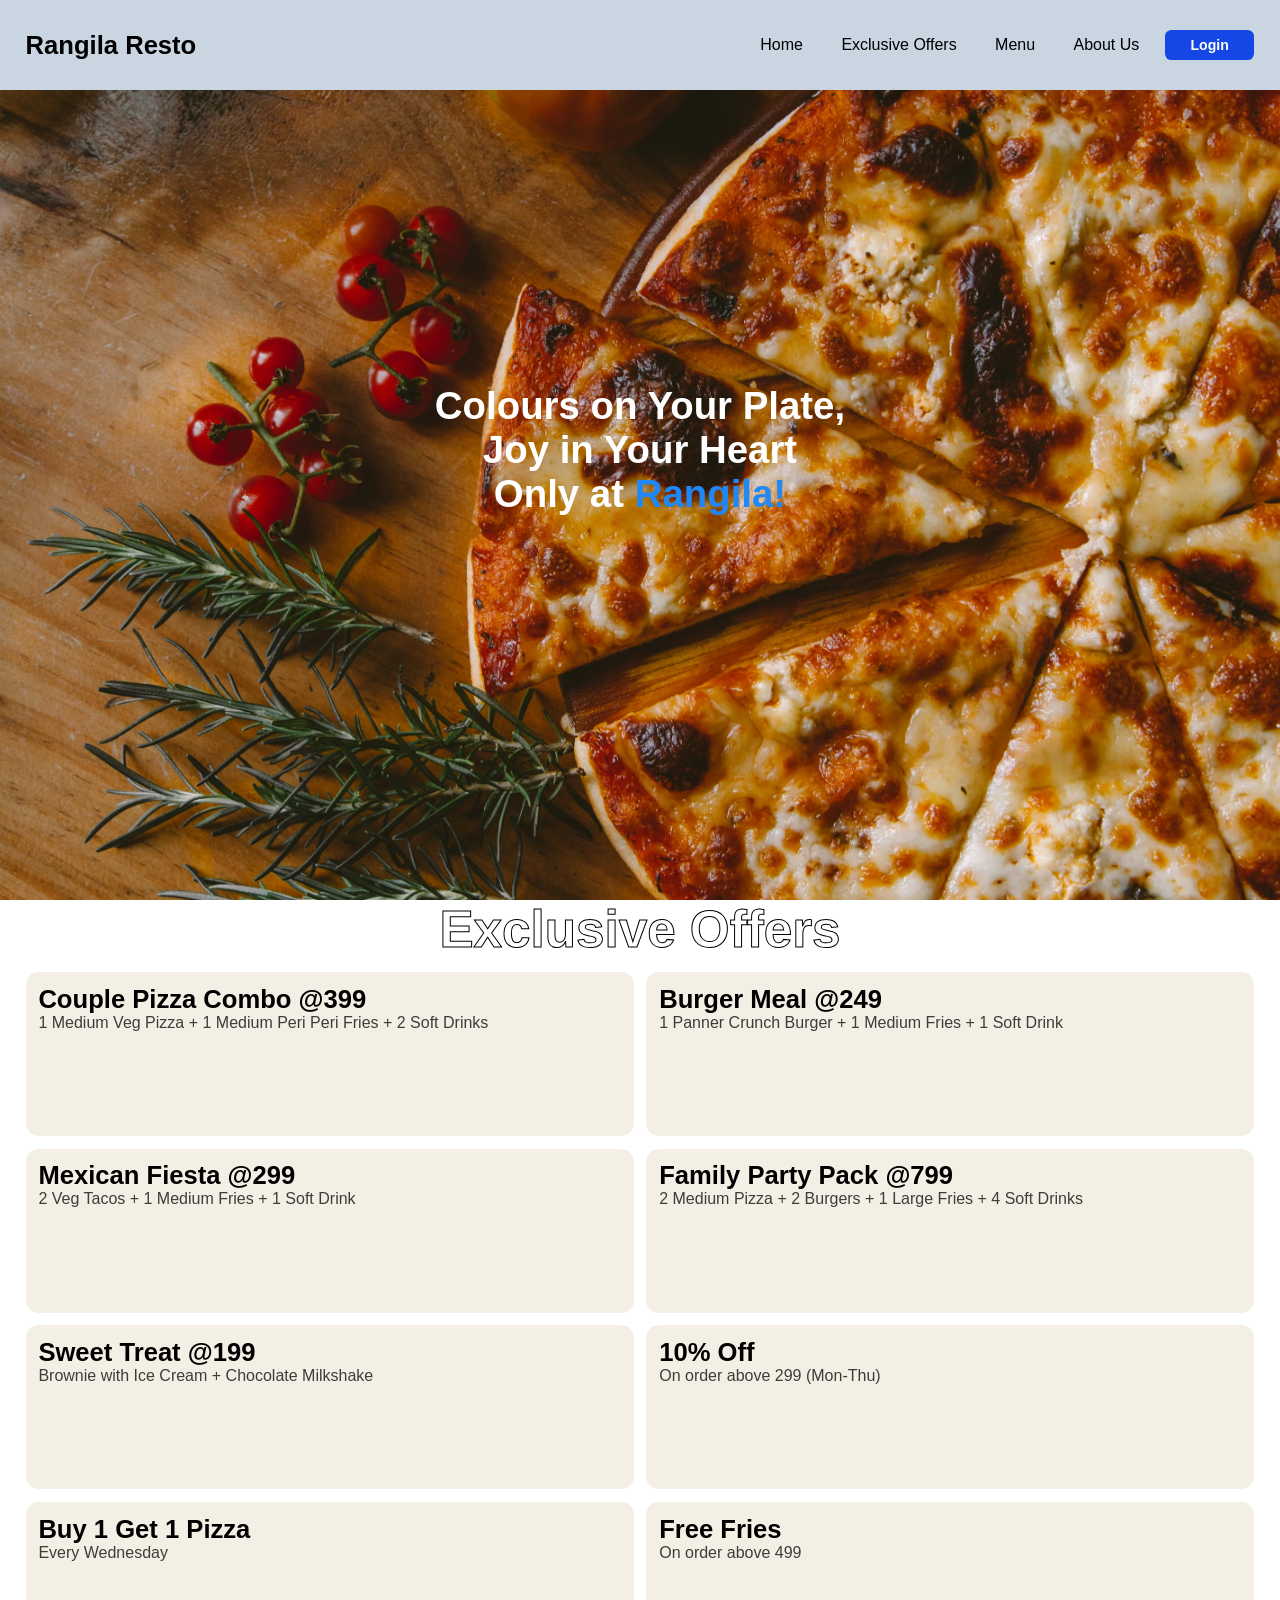
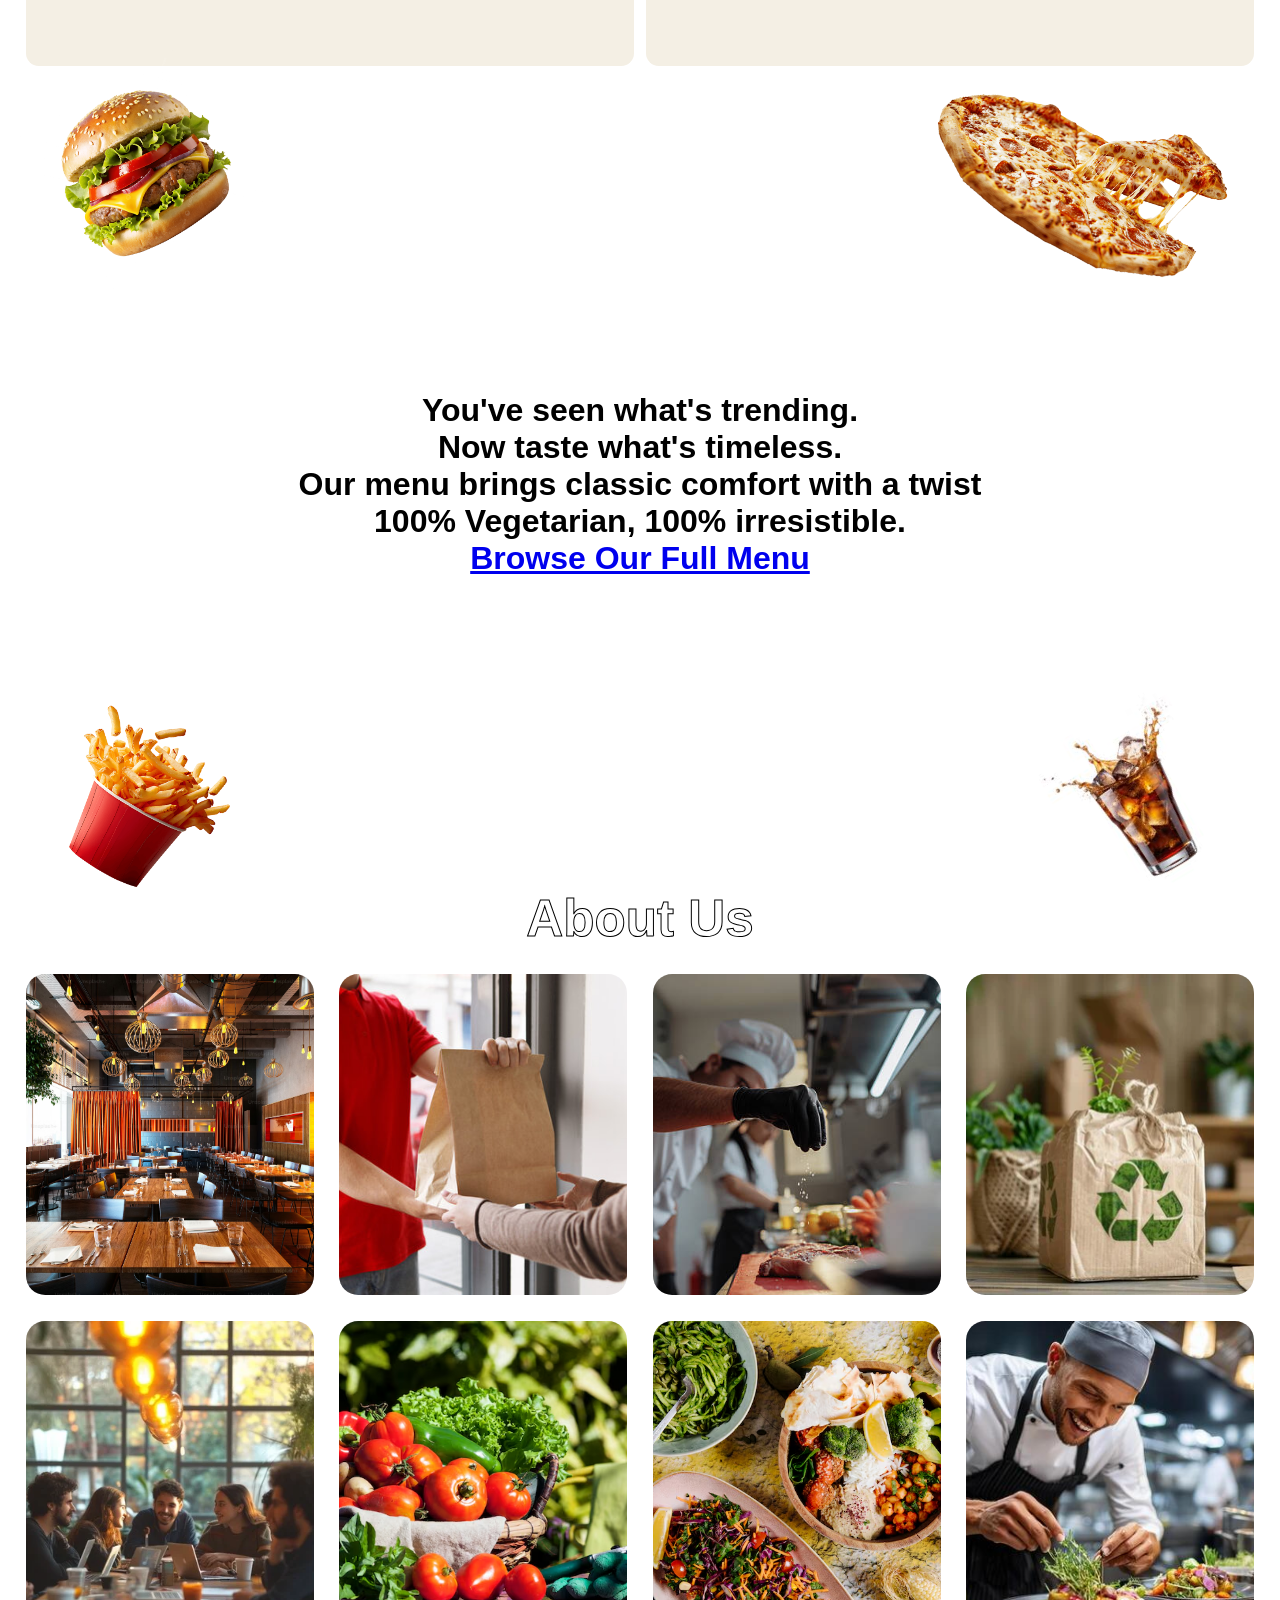
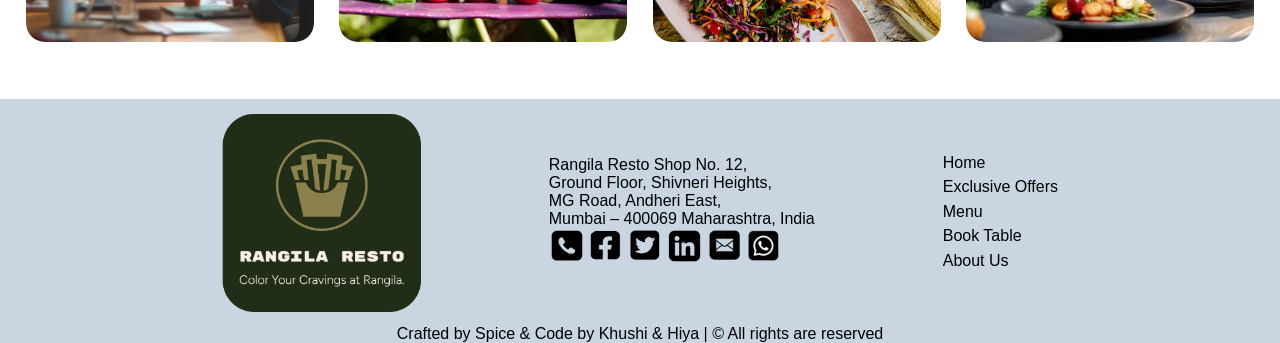
<file: index.html>
<!doctype html>
<html lang="en">
  <head>
    <meta charset="UTF-8" />
    <meta name="viewport" content="width=device-width, initial-scale=1.0" />
    <title>Rangila Restaurant</title>
    <link rel="stylesheet" href="style.css" />
  </head>
  <body>
    <div class="container">
      <nav>
        <div class="nav-tabs-phone">
          <img src="hamburger.png" alt="hamburger" />
          <div class="phone-tabs">
            <a href="#home">Home</a>
            <a href="#offers">Exclusive Offers</a>
            <a href="#menu">Menu</a>
            <a href="form.html">Book Table</a>
            <a href="#aboutus">About Us</a>
          </div>
        </div>
        <div class="nav-name">
          <p>Rangila Resto</p>
        </div>
        <div class="nav-tabs">
          <a href="#home">Home</a>
          <a href="#offers">Exclusive Offers</a>
          <a href="#menu">Menu</a>
          <a href="#aboutus">About Us</a>
          <button><a href="login.html">Login</a></button>
        </div>
      </nav>
      <main>
        <div id="home">
          <p>
            Colours on Your Plate, <br />Joy in Your Heart <br />
            Only at <span id="banner-name">Rangila!</span>
          </p>
        </div>
        <div id="offers">
          <p>Exclusive Offers</p>
          <div class="offer-cards">
            <div class="offer-card">
              <p class="combo-price">Couple Pizza Combo @399</p>
              <p class="description">
                1 Medium Veg Pizza + 1 Medium Peri Peri Fries + 2 Soft Drinks
              </p>
            </div>
            <div class="offer-card">
              <p class="combo-price">Burger Meal @249</p>
              <p class="description">
                1 Panner Crunch Burger + 1 Medium Fries + 1 Soft Drink
              </p>
            </div>
            <div class="offer-card">
              <p class="combo-price">Mexican Fiesta @299</p>
              <p class="description">
                2 Veg Tacos + 1 Medium Fries + 1 Soft Drink
              </p>
            </div>
            <div class="offer-card">
              <p class="combo-price">Family Party Pack @799</p>
              <p class="description">
                2 Medium Pizza + 2 Burgers + 1 Large Fries + 4 Soft Drinks
              </p>
            </div>
            <div class="offer-card">
              <p class="combo-price">Sweet Treat @199</p>
              <p class="description">
                Brownie with Ice Cream + Chocolate Milkshake
              </p>
            </div>
            <div class="offer-card">
              <p class="combo-price">10% Off</p>
              <p class="description">On order above 299 (Mon-Thu)</p>
            </div>
            <div class="offer-card">
              <p class="combo-price">Buy 1 Get 1 Pizza</p>
              <p class="description">Every Wednesday</p>
            </div>
            <div class="offer-card">
              <p class="combo-price">Free Fries</p>
              <p class="description">On order above 499</p>
            </div>
          </div>
        </div>
        <div id="menu">
          <div class="menu-img-sec">
            <img
              src="burger.png"
              alt="Burger"
              style="transform: rotate(330deg)"
            />
            <img
              src="pizza.webp"
              alt="Pizza"
              style="transform: rotate(30deg)"
            />
          </div>
          <div class="menu-link-sec">
            <p>You've seen what's trending.</p>
            <p>Now taste what's timeless.</p>
            <p>Our menu brings classic comfort with a twist</p>
            <p>100% Vegetarian, 100% irresistible.</p>
            <a href="menu.html">Browse Our Full Menu</a>
          </div>
          <div class="menu-img-sec">
            <img
              src="fries.webp"
              alt="Fries"
              style="transform: rotate(30deg)"
            />
            <img
              src="drink.jpg"
              alt="Cold Drink"
              style="transform: rotate(330deg)"
            />
          </div>
        </div>
        <div id="aboutus">
          <p>About Us</p>
          <div class="our-cards">
            <div class="our-card">
              <img src="vibe.avif" alt="" height="200px" />
              <div>
                <p class="head">The Rangila Vibe</p>
                <p class="text">
                  it's not about - it's about "How" you feel when you're here.
                  Rastaurant's-name's colourful ambiance, music, and chill vibe
                  make every visit memorable.
                </p>
              </div>
            </div>
            <div class="our-card">
              <img src="delivery.jpg" alt="" height="200px" />
              <div>
                <p class="head">Easy, Fast and Online</p>
                <p class="text">
                  Craving hits at midnight? Rangila's got you. Browse the menu,
                  customize your order, and we will handle the rest - just few
                  steps away.
                </p>
              </div>
            </div>
            <div class="our-card">
              <img src="hygiene.jpg" alt="" height="200px" />
              <div>
                <p class="head">Hygiene First</p>
                <p class="text">
                  Clean kitchen, clean food, clean conscience. Every dish at
                  Rangila is prepared in sanitized, safety-first environment.
                  Your health is our top priority.
                </p>
              </div>
            </div>
            <div class="our-card">
              <img src="green.webp" alt="" height="200px" />
              <div>
                <p class="head">Our Green Promise</p>
                <p class="text">
                  We believe in sustainability - from io-degradable packing to
                  zero-waste practices, we are doing a bit for the planet while
                  serving up flavour bombs.
                </p>
              </div>
            </div>
            <div class="our-card">
              <img src="community.webp" alt="" height="200px" />
              <div>
                <p class="head">Community & Culture</p>
                <p class="text">
                  Rangila - is more than a restaurant - is a gathering space. We
                  celebrate festivals, support causes, and spread smiles with
                  every meal.
                </p>
              </div>
            </div>
            <div class="our-card">
              <img src="farm.avif" alt="" height="200px" />
              <div>
                <p class="head">Farm to Fork</p>
                <p class="text">
                  We source our veggies fresh and local - supporting farmers and
                  ensuring quality. Straight from the farm to your fork. Our
                  food is clean, honest and packed with nutritions.
                </p>
              </div>
            </div>
            <div class="our-card">
              <img src="vegi.avif" alt="" height="200px" />
              <div>
                <p class="head">Veggies, but make it Wow</p>
                <p class="text">
                  Who says vegetarian is boring? At Rangila, we turn everyday
                  veggies into extraordinary plates with bold flavours and
                  global twists that even meat lovers will crave.
                </p>
              </div>
            </div>
            <div class="our-card">
              <img src="chef.jpeg" alt="" height="200px" />
              <div>
                <p class="head">Our Chef, Our Artist</p>
                <p class="text">
                  Behind every sizzling garlic bread or bubbling lasagna is a
                  chef with passion. Our kitchen is studio, and the chefs are
                  the artits of the flavours.
                </p>
              </div>
            </div>
          </div>
        </div>
      </main>
      <footer>
        <div class="footer-section">
          <img src="resto.png" alt="" height="200px" />
          <div class="address">
            <p>
              Rangila Resto Shop No. 12, <br />
              Ground Floor, Shivneri Heights,<br />
              MG Road, Andheri East,<br />
              Mumbai – 400069 Maharashtra, India
            </p>
            <div class="imgs">
              <img src="call.png" alt="call" height="35px" width="35px" />
              <img src="fb.png" alt="facebook" height="35px" width="35px" />
              <img src="twitter.png" alt="twitter" height="35px" width="35px" />
              <img
                src="linkedin.png"
                alt="linkedin"
                height="35px"
                width="35px"
              />
              <img src="sms.png" alt="sms" height="35px" width="35px" />
              <img
                src="whatsapp.png"
                alt="whatsapp"
                height="35px"
                width="35px"
              />
            </div>
          </div>
          <div class="tabs">
            <a href="#home">Home</a>
            <a href="#offers">Exclusive Offers</a>
            <a href="#menu">Menu</a>
            <a href="form.html">Book Table</a>
            <a href="#aboutus">About Us</a>
          </div>
        </div>
        <div class="footer">
          <p>
            Crafted by Spice & Code by Khushi & Hiya | &copy; All rights are
            reserved
          </p>
        </div>
      </footer>
    </div>
  </body>
</html>
</file>
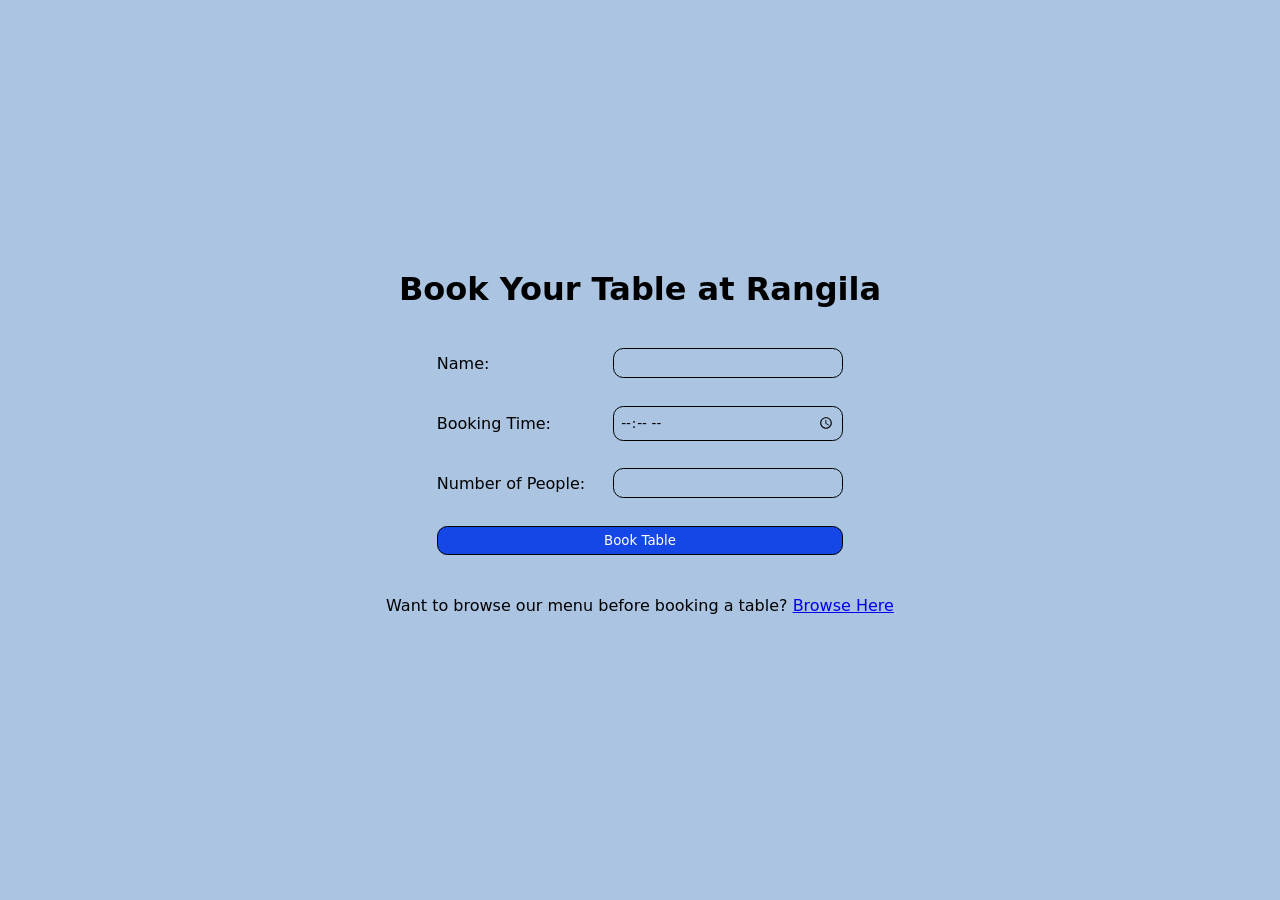
<file: form.html>
<!doctype html>
<html lang="en">
  <head>
    <meta charset="UTF-8" />
    <meta name="viewport" content="width=device-width, initial-scale=1.0" />
    <title>Table Booking</title>
    <style>
      * {
        margin: 0;
        padding: 0;
        box-sizing: border-box;
        font-family:
          system-ui,
          -apple-system,
          BlinkMacSystemFont,
          "Segoe UI",
          Roboto,
          Oxygen,
          Ubuntu,
          Cantarell,
          "Open Sans",
          "Helvetica Neue",
          sans-serif;
          background-color: #aac4e1;
      }
      h1 {
        padding-top: 30vh;
        text-align: center;
      }
      input {
        width: 100%;
        padding: 0.5vw;
        font-weight: 500;
        border: 1px solid black;
        border-radius: 0.8vw;
      }
      form {
        display: flex;
        justify-content: center;
        padding: 2vw;
      }
      input[type="submit"] {
        background-color: #1447e6;
        color: white;
      }
      input[type="submit"]:hover{
        scale: 0.95;
        transition: scale 0.3s ease;
        cursor: pointer;
      }
      td{
        padding: 1vw;
      }
      p{
        text-align: center;
      }
      .one{
        width: 20vw;
      }
      @media (max-width: 400px){
        input{
          padding: 0.5vh;
          border-radius: 0.8vh;
        }
        form{
          padding: 2vh;
        }
        .one{
          width: 50vw;
        }
      }
    </style>
  </head>
  <body>
    <div class="table">
      <h1>Book Your Table at Rangila</h1>
      <form onsubmit="return validation()" id="table-form">
        <table>
          <tr>
            <td><label for="name">Name:</label></td>
            <td class="one">
              <input type="text" name="name" id="name" />
            </td>
          </tr>
          <tr>
            <td><label for="bookingTime">Booking Time:</label></td>
            <td><input type="time" name="booktime" id="booktime" /></td>
          </tr>
          <tr>
            <td><label for="people">Number of People:</label></td>
            <td><input type="number" name="people" id="people" /></td>
          </tr>
          <tr>
            <td colspan="2"><input type="submit" value="Book Table" /></td>
          </tr>
        </table>
      </form>
      <p>
        Want to browse our menu before booking a table?
        <a href="menu.html">Browse Here</a>
      </p>
    </div>
    <script>
      function validation(){
        let name = document.getElementById("name").value
        let time = document.getElementById("booktime").value
        let number = document.getElementById("people").value
        if(name == null || name == ""){
          alert("Please enter your name")
          return false;
        }
        if(time == null || time == ""){
          alert("Please enter your time for booking")
          return false;
        }
        if(number == null || number == ""){
          alert("Please enter number of people")
          return false;
        }
        alert("Table is booked for " + number + " people at " + time + ". Booking will valid for 1.5 hour")
        return true;
      }
    </script>
  </body>
</html>
</file>
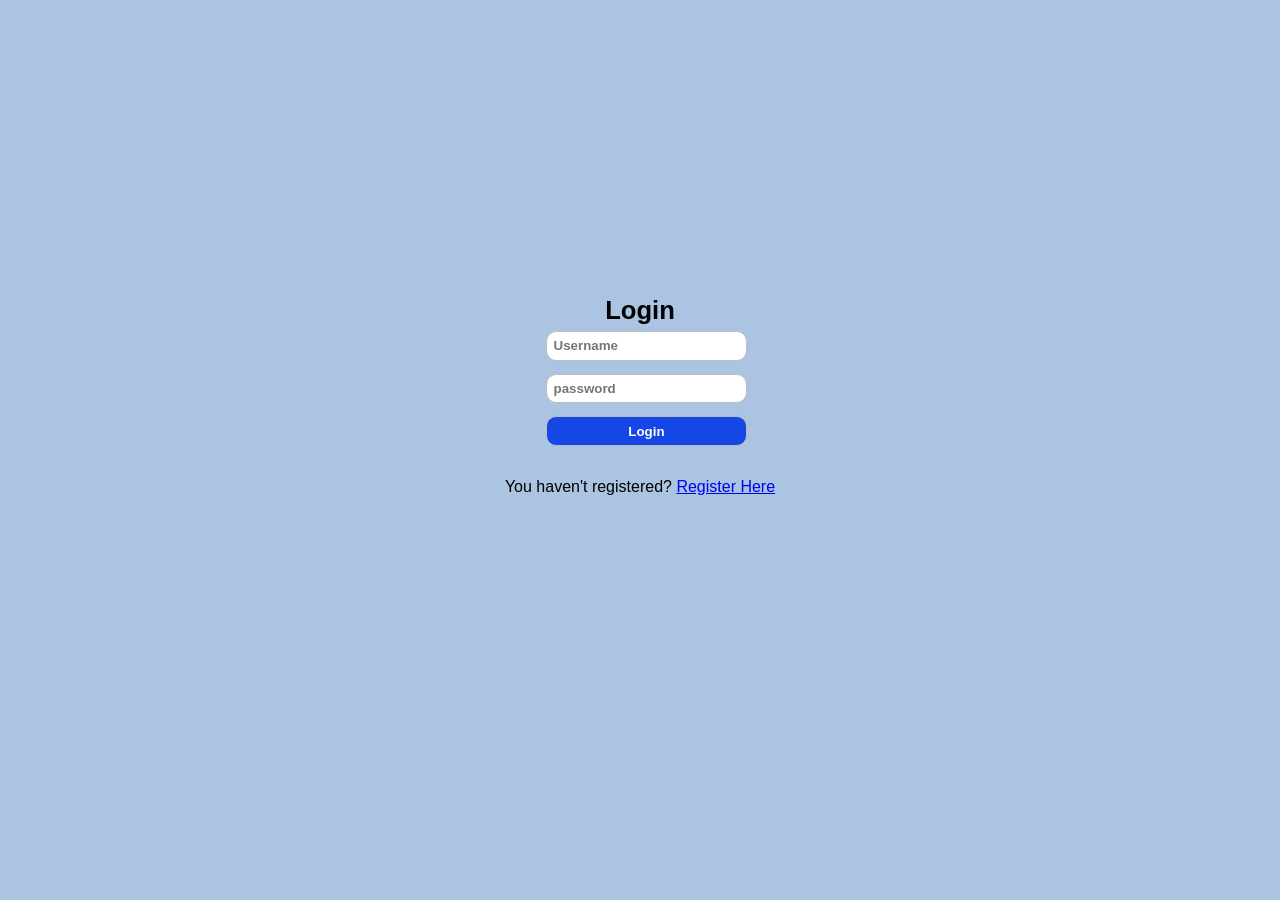
<file: login.html>
<!doctype html>
<html lang="en">
  <head>
    <meta charset="UTF-8" />
    <meta name="viewport" content="width=device-width, initial-scale=1.0" />
    <title>Login</title>
    <link rel="stylesheet" href="style.css">
  </head>
  <body style="background-color: #aac4e1;">
    <form onsubmit="return formValidation()">
      <h1>Login</h1>
      <div class="inputs">
        <input
          type="text"
          name="username"
          id="username"
          placeholder="Username"
        />
        <br />
        <input type="password" name="pass" id="pass" placeholder="password" />
        <br />
        <input type="submit" value="Login" />
      </div>
    </form>
    <p class="register">You haven't registered? <a href="register.html">Register Here</a></p>
    <script>
      function formValidation(){
        let uname = document.getElementById("username").value
        let pass = document.getElementById("pass").value
        if(uname == null || uname == "" ){
          alert("Please Enter Username!")
          return false;
        }
        if(pass == null || pass == ""){
          alert("Please Enter password!")
          return false;
        }
        alert("login successful!")
        return true;
      }
    </script>
  </body>
</html>
</file>
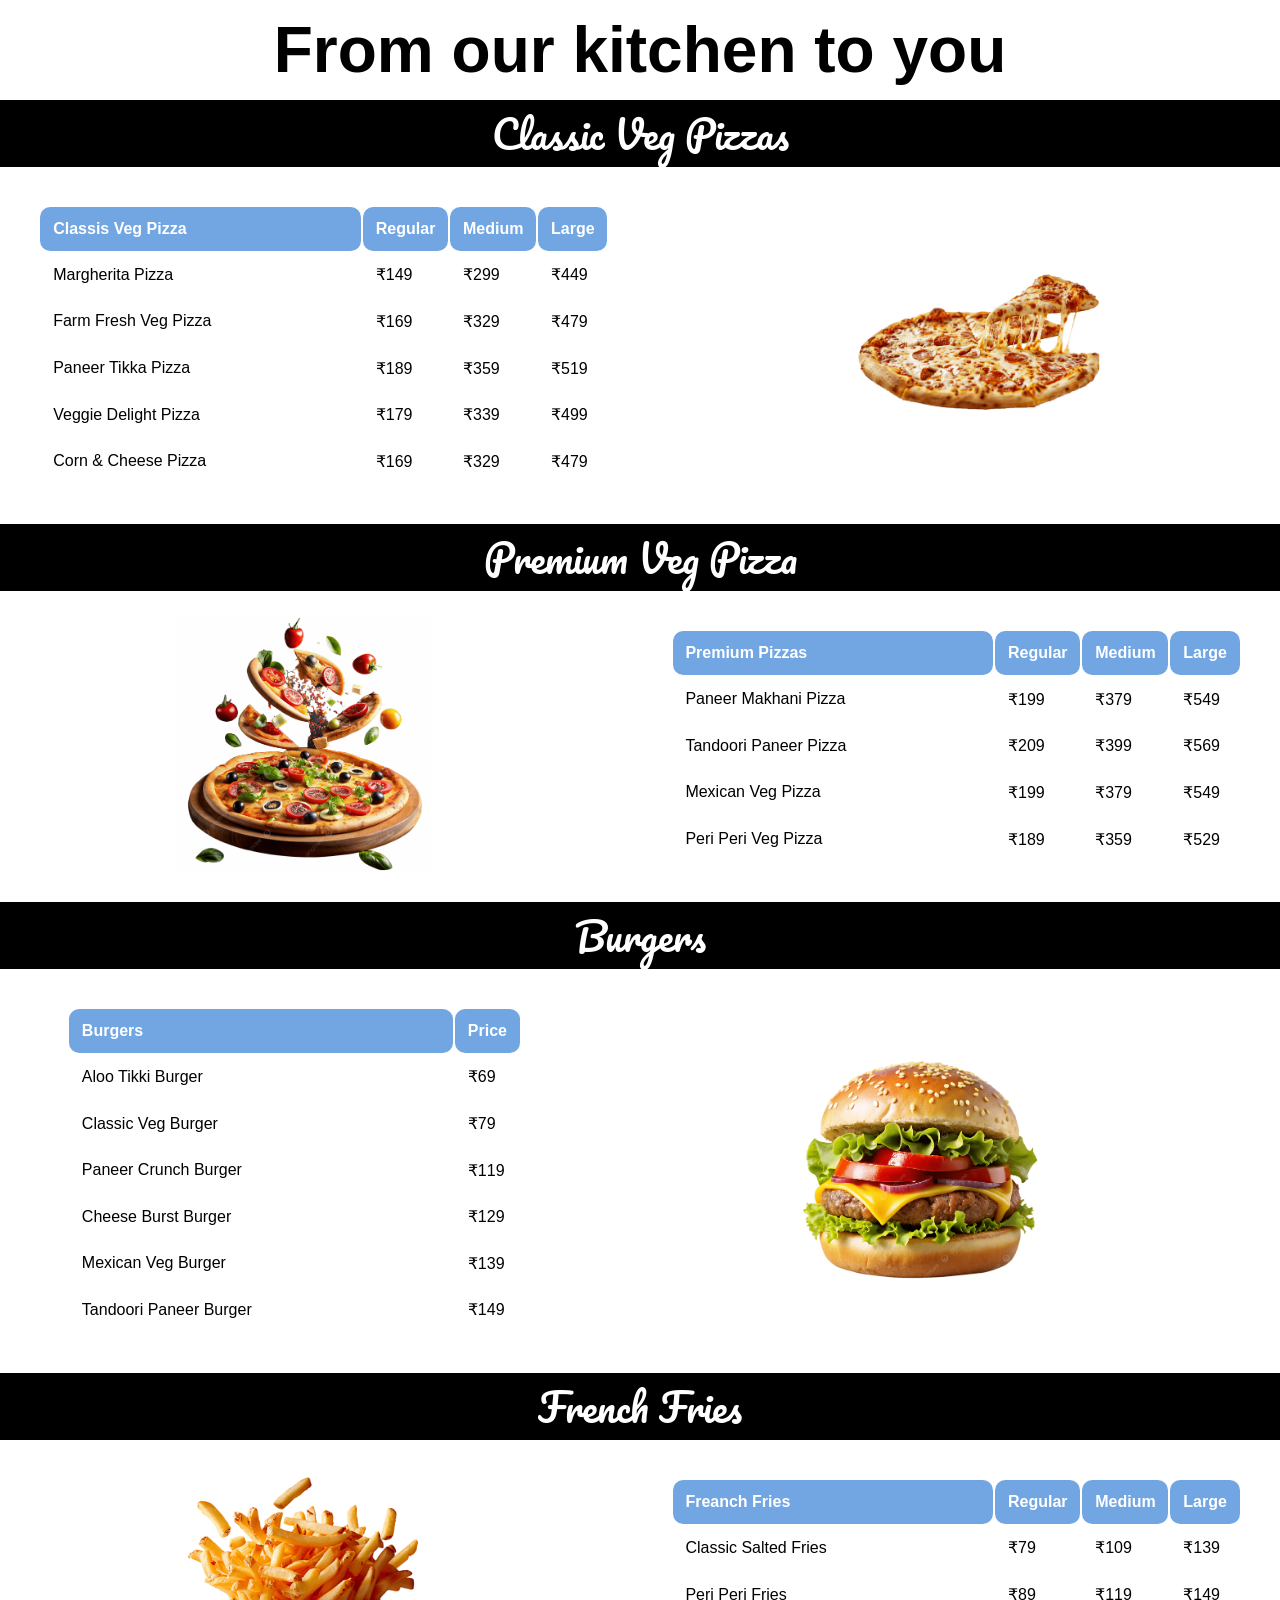
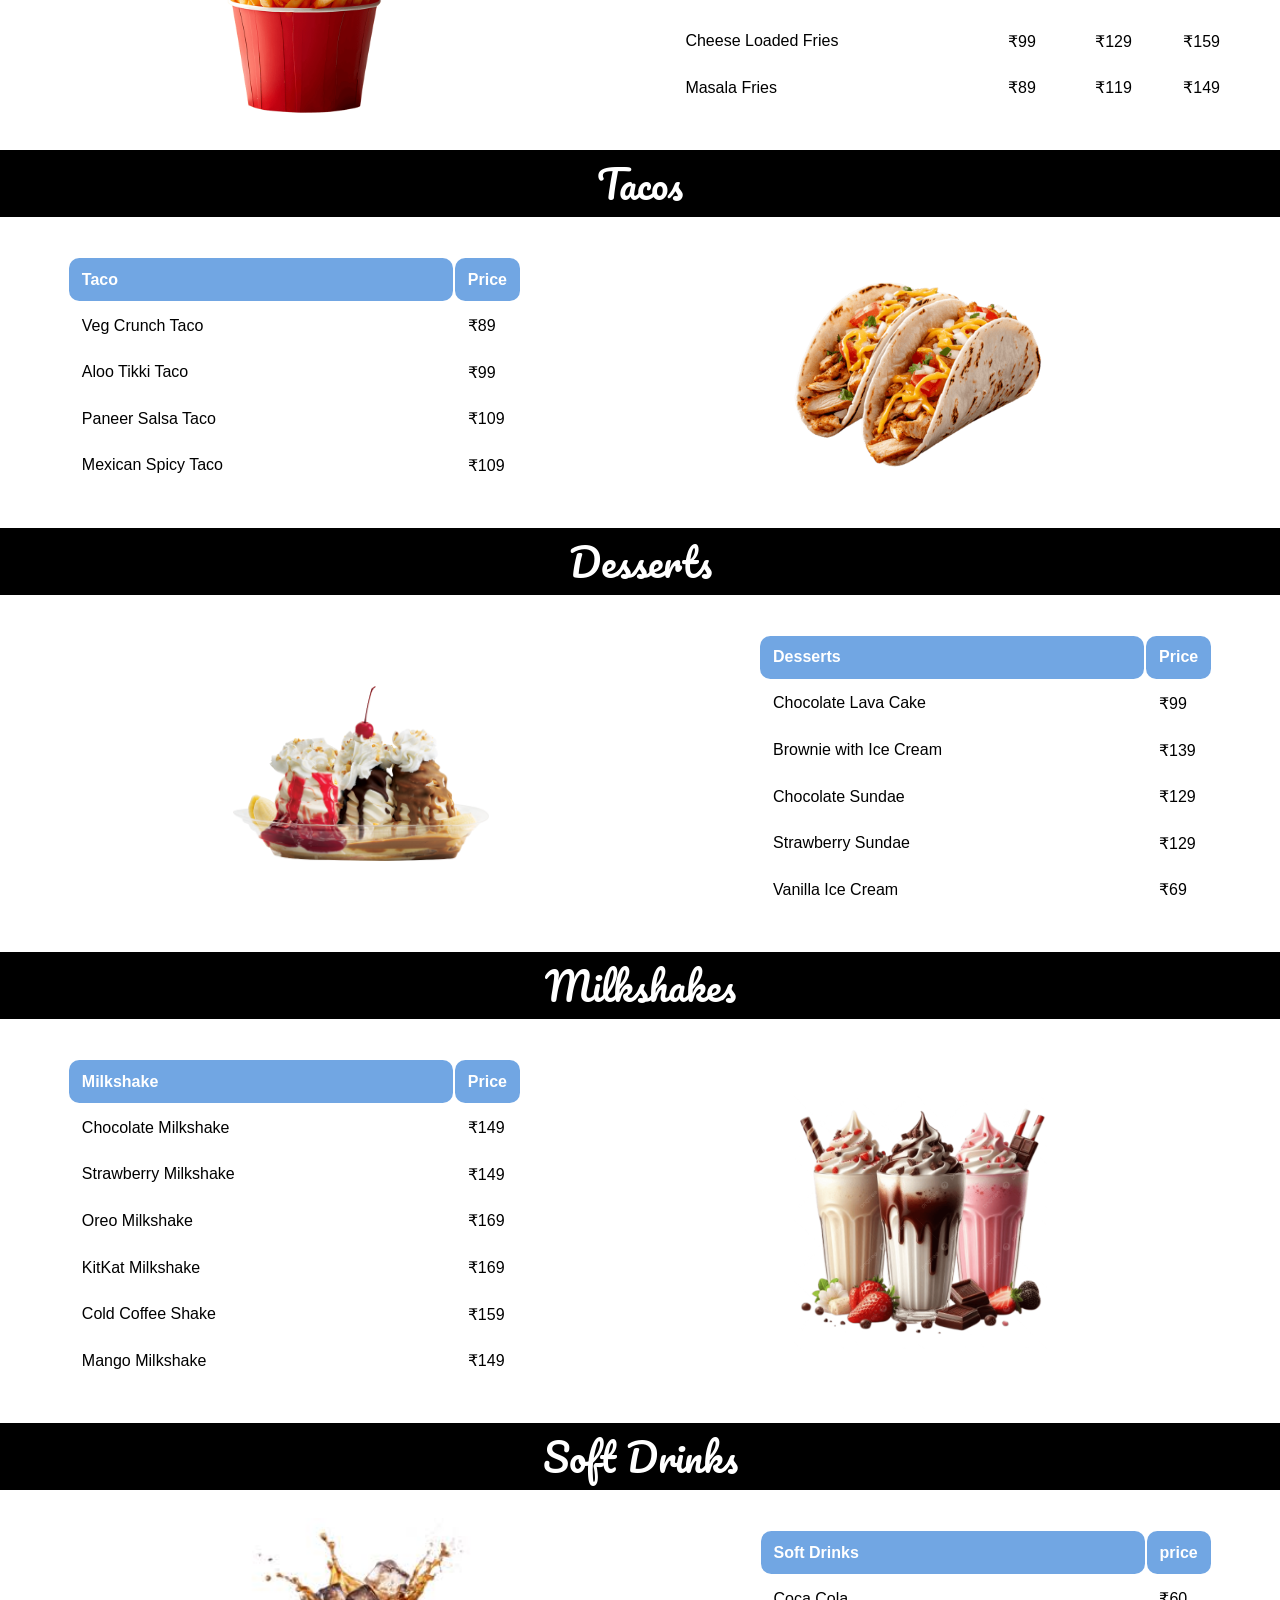
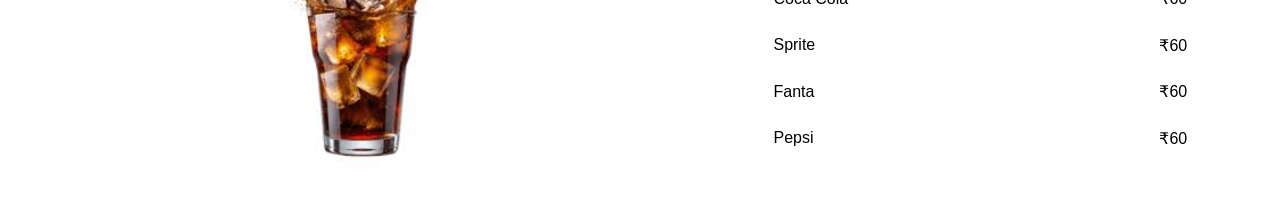
<file: menu.html>
<!doctype html>
<html lang="en">
  <head>
    <meta charset="UTF-8" />
    <meta name="viewport" content="width=device-width, initial-scale=1.0" />
    <title>Menu</title>
    <link rel="stylesheet" href="style.css" />
    <link rel="preconnect" href="https://fonts.googleapis.com" />
    <link rel="preconnect" href="https://fonts.gstatic.com" crossorigin />
    <link
      href="https://fonts.googleapis.com/css2?family=Pacifico&family=Playwrite+IE:wght@100..400&display=swap"
      rel="stylesheet"
    />
  </head>
  <body>
    <div class="menu-container">
      <p>From our kitchen to you</p>
      <div>
        <p class="headings">Classic Veg Pizzas</p>
        <div class="menu">
          <div class="menu-table">
            <table>
              <thead>
                <th class="item">Classis Veg Pizza</th>
                <th>Regular</th>
                <th>Medium</th>
                <th>Large</th>
              </thead>
              <tr>
                <td>Margherita Pizza</td>
                <td>₹149</td>
                <td>₹299</td>
                <td>₹449</td>
              </tr>
              <tr>
                <td>Farm Fresh Veg Pizza</td>
                <td>₹169</td>
                <td>₹329</td>
                <td>₹479</td>
              </tr>
              <tr>
                <td>Paneer Tikka Pizza</td>
                <td>₹189</td>
                <td>₹359</td>
                <td>₹519</td>
              </tr>
              <tr>
                <td>Veggie Delight Pizza</td>
                <td>₹179</td>
                <td>₹339</td>
                <td>₹499</td>
              </tr>
              <tr>
                <td>Corn & Cheese Pizza</td>
                <td>₹169</td>
                <td>₹329</td>
                <td>₹479</td>
              </tr>
            </table>
          </div>
          <div class="menu-image">
            <img src="pizza.webp" alt="pizza" />
          </div>
        </div>
      </div>
      <div>
        <p class="headings">Premium Veg Pizza</p>
        <div class="menu">
          <div class="menu-image">
            <img src="premium-pizza.png" alt="premium pizza" />
          </div>
            <div class="menu-table">
            <table>
              <thead>
                <th class="item">Premium Pizzas</th>
                <th>Regular</th>
                <th>Medium</th>
                <th>Large</th>
              </thead>
              <tr>
                <td>Paneer Makhani Pizza</td>
                <td>₹199</td>
                <td>₹379</td>
                <td>₹549</td>
              </tr>
              <tr>
                <td>Tandoori Paneer Pizza</td>
                <td>₹209</td>
                <td>₹399</td>
                <td>₹569</td>
              </tr>
              <tr>
                <td>Mexican Veg Pizza</td>
                <td>₹199</td>
                <td>₹379</td>
                <td>₹549</td>
              </tr>
              <tr>
                <td>Peri Peri Veg Pizza</td>
                <td>₹189</td>
                <td>₹359</td>
                <td>₹529</td>
              </tr>
            </table>
          </div>
        </div>
      </div>
      <div>
        <p class="headings">Burgers</p>
        <div class="menu">
          <div class="menu-table">
            <table>
              <thead>
                <th class="item">Burgers</th>
                <th>Price</th>
              </thead>
              <tr>
                <td>Aloo Tikki Burger</td>
                <td>₹69</td>
              </tr>
              <tr>
                <td>Classic Veg Burger</td>
                <td>₹79</td>
              </tr>
              <tr>
                <td>Paneer Crunch Burger</td>
                <td>₹119</td>
              </tr>
              <tr>
                <td>Cheese Burst Burger</td>
                <td>₹129</td>
              </tr>
              <tr>
                <td>Mexican Veg Burger</td>
                <td>₹139</td>
              </tr>
              <tr>
                <td>Tandoori Paneer Burger</td>
                <td>₹149</td>
              </tr>
            </table>
          </div>
          <div class="menu-image">
            <img src="burger.png" alt="burger" />
          </div>
        </div>
      </div>
      <div>
        <p class="headings">French Fries</p>
        <div class="menu">
            <div class="menu-image">
                <img src="fries.webp" alt="fries">
            </div>
            <div class="menu-table">
                <table>
                    <thead>
                        <th class="item">Freanch Fries</th>
                        <th>Regular</th>
                        <th>Medium</th>
                        <th>Large</th>
                    </thead>
                    <tr>
                        <td>Classic Salted Fries</td>
                        <td>₹79</td>
                        <td>₹109</td>
                        <td>₹139</td>
                    </tr>
                    <tr>
                        <td>Peri Peri Fries</td>
                        <td>₹89</td>
                        <td>₹119</td>
                        <td>₹149</td>
                    </tr>
                    <tr>
                        <td>Cheese Loaded Fries</td>
                        <td>₹99</td>
                        <td>₹129</td>
                        <td>₹159</td>
                    </tr>
                    <tr>
                        <td>Masala Fries</td>
                        <td>₹89</td>
                        <td>₹119</td>
                        <td>₹149</td>
                    </tr>
                </table>
            </div>
        </div>
      </div>
      <div>
        <p class="headings">Tacos</p>
        <div class="menu">
            <div class="menu-table">
                <table>
                    <thead>
                        <th class="item">Taco</th>
                        <th>Price</th>
                    </thead>
                    <tr>
                        <td>Veg Crunch Taco</td>
                        <td>₹89</td>
                    </tr>
                    <tr>
                        <td>Aloo Tikki Taco</td>
                        <td>₹99</td>
                    </tr>
                    <tr>
                        <td>Paneer Salsa Taco</td>
                        <td>₹109</td>
                    </tr>
                    <tr>
                        <td>Mexican Spicy Taco</td>
                        <td>₹109</td>
                    </tr>
                </table>
            </div>
            <div class="menu-image">
                <img src="taco.png" alt="taco">
            </div>
        </div>
      </div>
      <div>
        <p class="headings">Desserts</p>
        <div class="menu">
            <div class="menu-image">
                <img src="desserts.png" alt="dessert">
            </div>
            <div class="menu-table">
                <table>
                    <thead>
                        <th class="item">Desserts</th>
                        <th>Price</th>
                    </thead>
                    <tr>
                        <td>Chocolate Lava Cake</td>
                        <td>₹99</td>
                    </tr>
                    <tr>
                        <td>Brownie with Ice Cream</td>
                        <td>₹139</td>
                    </tr>
                    <tr>
                        <td>Chocolate Sundae</td>
                        <td>₹129</td>
                    </tr>
                    <tr>
                        <td>Strawberry Sundae</td>
                        <td>₹129</td>
                    </tr>
                    <tr>
                        <td>Vanilla Ice Cream</td>
                        <td>₹69</td>
                    </tr>
                </table>
            </div>
        </div>
      </div>
      <div>
        <p class="headings">Milkshakes</p>
        <div class="menu">
            <div class="menu-table">
                <table>
                    <thead>
                        <th class="item">Milkshake</th>
                        <th>Price</th>
                    </thead>
                    <tr>
                        <td>Chocolate Milkshake</td>
                        <td>₹149</td>
                    </tr>
                    <tr>
                        <td>Strawberry Milkshake</td>
                        <td>₹149</td>
                    </tr>
                    <tr>
                        <td>Oreo Milkshake</td>
                        <td>₹169</td>
                    </tr>
                    <tr>
                        <td>KitKat Milkshake</td>
                        <td>₹169</td>
                    </tr>
                    <tr>
                        <td>Cold Coffee Shake</td>
                        <td>₹159</td>
                    </tr>
                    <tr>
                        <td>Mango Milkshake</td>
                        <td>₹149</td>
                    </tr>
                </table>
            </div>
            <div class="menu-image">
                <img src="milkshakes.png" alt="milkshake">
            </div>
        </div>
      </div>
      <div>
        <p class="headings">Soft Drinks</p>
        <div class="menu">
            <div class="menu-image">
                <img src="drink.jpg" alt="colddrink">
            </div>
            <div class="menu-table">
                <table>
                    <thead>
                        <th class="item">Soft Drinks</th>
                        <th>price</th>
                    </thead>
                    <tr>
                        <td>Coca Cola</td>
                        <td>₹60</td>
                    </tr>
                    <tr>
                        <td>Sprite</td>
                        <td>₹60</td>
                    </tr>
                    <tr>
                        <td>Fanta</td>
                        <td>₹60</td>
                    </tr>
                    <tr>
                        <td>Pepsi</td>
                        <td>₹60</td>
                    </tr>
                </table>
            </div>
        </div>
      </div>
    </div>
  </body>
</html>
</file>
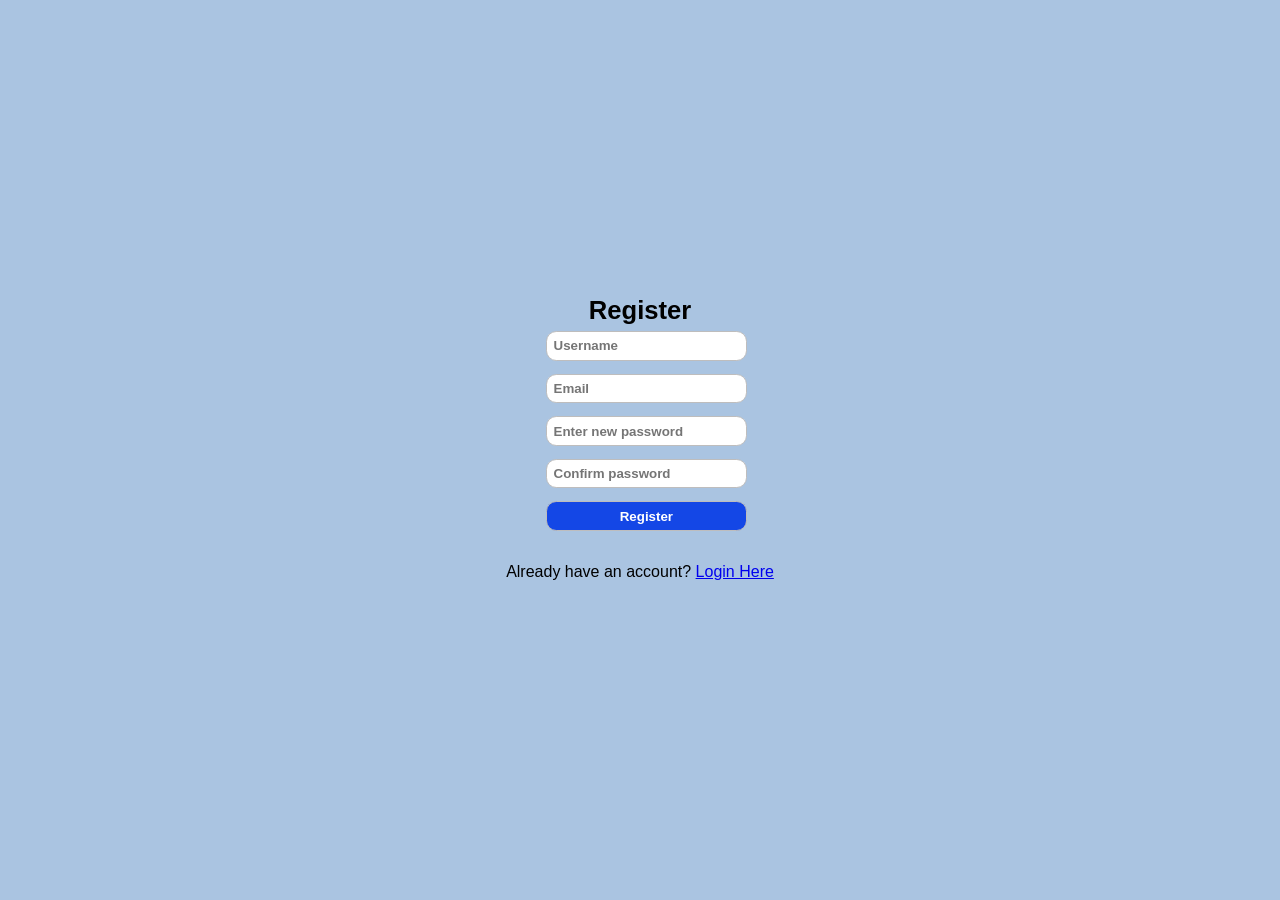
<file: register.html>
<!doctype html>
<html lang="en">
  <head>
    <meta charset="UTF-8" />
    <meta name="viewport" content="width=device-width, initial-scale=1.0" />
    <title>Register</title>
    <link rel="stylesheet" href="style.css">
  </head>
  <body style="background-color: #aac4e1;">
    <form onsubmit="return formValidate()">
      <h1>Register</h1>
      <div class="inputs">
        <input
          type="text"
          name="username"
          id="username"
          placeholder="Username"
        />
        <br />
        <input type="email" name="email" id="email" placeholder="Email"/>
        <br>
        <input type="password" name="npass" id="npass" placeholder="Enter new password" />
        <br />
        <input type="password" name="cpass" id="cpass" placeholder="Confirm password" />
        <br />
        <input type="submit" value="Register" />
      </div>
    </form>
    <p class="register">Already have an account? <a href="login.html">Login Here</a></p>
    <script>
      function formValidate(){
        let uname = document.getElementById("username").value
        let email = document.getElementById("email").value
        let npass = document.getElementById("npass").value
        let cpass = document.getElementById("cpass").value
        if(uname == null || uname == ""){
          alert("Please Enter Username")
          return false;
        }
        if(email == null|| email == ""){
          alert("Please Enter your email id")
          return false;
        }
        if(npass == ""|| npass == null ){
          alert("Please set a password!")
          return false;
        }
        if(cpass == ""|| cpass == null){
          alert("Please enter again in confirm password!")
          return false;
        }
        if(npass !== cpass ){
          alert("Password and Confirm Password must be same!!")
          return false;
        }
        alert("Registered Successfully!!")
        return true;
      }
    </script>
  </body>
</html>
</file>
<file: style.css>
* {
    margin: 0;
    padding: 0;
    box-sizing: border-box;
    font-family: 'Segoe UI', Tahoma, Geneva, Verdana, sans-serif;
}

body {
    min-height: 100vh;
    max-width: 100vw;
}

nav {
    height: 10vh;
    max-width: 100vw;
    background-color: #cad5e2;
    display: flex;
    justify-content: space-between;
    align-items: center;
    padding: 0 1vw;
    position: fixed;
    top: 0;
    width: 100%;
    z-index: 1000;
}

.nav-name {
    padding: 1vw;
    font-size: 2vw;
    font-weight: bold;
}

.nav-tabs {
    padding: 0 1vw;
    display: flex;
    gap: 1vw;
}

.nav-tabs a {
    padding: 0.5vw 1vw;
    text-decoration: none;
    color: black;
}

.nav-tabs-phone {
    display: none;
}

.nav-tabs a:hover {
    background-color: #aac4e1;
    border: 0;
    border-radius: 1vw;
    scale: 1.1;
    transition: scale 0.3s ease;
}

.nav-tabs button {
    padding: 0.5vw 1vw;
    background-color: #1447e6;
    border: 0;
    border-radius: 0.5vw;
    color: white;
    font-weight: bold;
    font-size: 1.1vw;
    cursor: pointer;
}

.nav-tabs button:hover {
    scale: 0.9;
    transition: scale 0.3s ease;
}

.nav-tabs button a {
    background-color: inherit;
    color: inherit;
}

.nav-tabs button a:hover {
    background-color: inherit;
    color: inherit;
}

#offers,
#aboutus,
#menu,
#home {
    scroll-margin-top: 10vh;
}

main #home {
    background-image: url(banner.avif);
    background-size: cover;
    height: 100vh;
    max-width: 100vw;
    display: flex;
    justify-content: center;
    align-items: center;
    color: white;
    font-size: 3vw;
    text-align: center;
    font-weight: bolder;
}

main #home p #banner-name {
    color: #1f88f9
}

main #offers>p {
    font-size: 4vw;
    text-align: center;
    font-weight: bolder;
    color: transparent;
    -webkit-text-stroke: 1px black;
}

.offer-cards {
    display: grid;
    grid-template-columns: 1fr 1fr;
    grid-template-rows: 1fr 1fr 1fr 1fr;
    max-width: 100vw;
    max-height: 80vh;
    min-height: 80vh;
    gap: 1vw;
    padding: 1vw 2vw;
}

.offer-card {
    background-color: rgb(244, 239, 228);
    padding: 1vw;
    border: 0;
    border-radius: 1vw;
}

.offer-card .combo-price {
    font-size: 2vw;
    font-weight: bold;
}

.offer-card .description {
    color: rgba(0, 0, 0, 0.75);
}

#menu {
    padding: 0 4vw;
}

#menu .menu-link-sec {
    height: 50vh;
    max-width: 100vw;
    display: flex;
    flex-direction: column;
    align-items: center;
    justify-content: center;
    font-size: xx-large;
    font-weight: bold;
}

#menu .menu-img-sec {
    height: 20vh;
    max-width: 100vw;
    display: flex;
    justify-content: space-between;
}

#menu .menu-img-sec img:hover {
    scale: 1.1;
}

#aboutus {
    max-width: 100vw;
    height: 90vh;
    overflow: hidden;
}

main #aboutus>p {
    font-size: 4vw;
    text-align: center;
    font-weight: bolder;
    color: transparent;
    -webkit-text-stroke: 1px black;
}

.our-cards {
    height: 80vh;
    display: grid;
    grid-template-columns: 1fr 1fr 1fr 1fr;
    grid-template-rows: 1fr 1fr;
    padding: 2vw;
    gap: 2vw;
}

.our-card {
    position: relative;
    border-radius: 1.5vw;
    cursor: pointer;
}

.our-card img {
    width: 100%;
    height: 100%;
    object-fit: cover;
    border-radius: 1.5vw;
    transition: opacity 0.2s ease;
}

.our-card div {
    position: absolute;
    top: 0;
    left: 0;
    width: 100%;
    height: 100%;
    display: flex;
    flex-direction: column;
    justify-content: center;
    align-items: center;
    padding: 1vw;
    text-align: center;
    background-color: #cad5e2;
    border-radius: 1.5vw;
    opacity: 0;
    transition: opacity 0.2s ease;
}

.our-card:hover img {
    opacity: 0;
}

.our-card:hover div {
    opacity: 1;
}

.our-card div .head {
    font-size: 2vw;
    font-weight: 500;
    padding: 0.5vw;
}

footer {
    background-color: #cad5e2;
    display: flex;
    flex-direction: column;
    justify-content: center;
    align-items: center;
}

.footer-section {
    padding: 1vw 2vw;
    display: flex;
    justify-content: space-around;
    align-items: center;
    gap: 10vw;
}

.footer-section .tabs {
    display: flex;
    flex-direction: column;
    gap: 0.5vw;
}

.footer-section .tabs a {
    text-decoration: none;
    font-weight: 500;
    color: black;
}

.menu-container>p {
    font-size: 5vw;
    font-weight: 600;
    text-align: center;
    padding: 1vw;
}

.menu {
    display: flex;
    max-width: 100vw;
    justify-content: center;
    align-items: center;
    padding: 2vw;
    gap: 6vw;
}
.menu .menu-image{
    width: 50%;
    display: flex;
    align-items: center;
    justify-content: center;
}
.menu .menu-image img {
    width: 20vw;
}

.headings {
    font-size: 3vw;
    background-color: black;
    color: white;
    text-align: center;
    font-family: "Pacifico", cursive;
    font-weight: lighter;
}

table,
tr,
th,
td,
thead {
    border: 0;
    padding: 1vw;
    text-align: left;
    border-radius: 0.8vw;
}

.item {
    width: 30vw;
}

thead {
    color: white;
    background-color: #71a6e3;
}

form {
    padding: 2vw;
    display: flex;
    flex-direction: column;
    align-items: center;
    justify-content: center;
}

input {
    padding: 0.5vw;
    margin: 0.5vw;
    border: 1px solid rgb(190, 189, 189);
    border-radius: 0.8vw;
    width: 100%;
    font-weight: bold;
}

input[type="submit"] {
    background-color: #1447e6;
    color: white;
}

h1 {
    padding-top: 30vh;
    text-align: center;
    font-size: 2vw;
}

.register {
    text-align: center;
}

@media (max-width: 400px) {
    .nav-name {
        font-size: 3vh;
    }

    nav {
        justify-content: space-between;
        padding: 1vh;
        position: fixed;
        top: 0;
        width: 100%;
        z-index: 1000;
        height: 8vh;
    }

    .nav-tabs-phone {
        display: block;
    }

    .nav-tabs-phone img {
        height: 5vh;
    }

    .phone-tabs {
        display: none;
    }

    .phone-tabs a {
        text-decoration: none;
        color: inherit;
        padding: 1.5vh;
        width: 100%;
    }

    .phone-tabs a:hover {
        background-color: #aac4e1;
        border-radius: 1vh;
    }

    .nav-tabs-phone:hover .phone-tabs {
        display: flex;
        flex-direction: column;
        position: absolute;
        top: 7.5vh;
        left: 0;
        padding: 1vh;
        height: 100vh;
        background-color: #cad5e2;
    }

    #offers,
    #aboutus,
    #menu,
    #home {
        scroll-margin-top: 8vh;
        max-width: 100vw;
    }

    #offers {
        height: 90vh;
    }

    main #offers>p {
        padding: 2vh;
        font-size: 4vh;
    }

    .nav-tabs>a {
        display: none;
    }

    .nav-tabs>button {
        padding: 0.5vh 1vh;
        font-size: 2vh;
        border-radius: 1vh;
    }

    #home {
        max-height: 60vh;
    }

    #home p {
        font-size: 4vh;
    }

    .offer-cards {
        grid-template-columns: 1fr;
        grid-template-rows: 1fr 1fr 1fr 1fr 1fr 1fr 1fr 1fr;
        gap: 1vh;
        padding: 1vh 2vh;
    }

    .offer-card {
        padding: 1vh;
        border: 0;
        border-radius: 1vh;
    }

    .offer-card .combo-price {
        font-size: 2.5vh;
    }

    main #aboutus>p {
        font-size: 4vh;
    }

    .our-cards {
        grid-template-columns: 1fr 1fr;
        grid-template-rows: 1fr 1fr 1fr 1fr;
        padding: 2vh;
        gap: 2vh;
    }

    .our-card {
        border-radius: 1.5vh;
    }

    .our-card img {
        border-radius: 1.5vh;
    }

    .our-card div {
        padding: 1vh;
        border-radius: 1.5vh;
    }

    .our-card div .head {
        font-size: 2vh;
        font-weight: 500;
        padding: 0.5vh;
    }

    .our-card div .text {
        font-size: 1.2vh;
    }


    .footer-section {
        padding: 1vh 2vh;
        display: flex;
        flex-direction: column;
        justify-content: space-between;
        align-items: center;
        gap: 4vh;
    }

    .footer-section .tabs {
        display: none;
    }

    footer .footer {
        text-align: center;
    }

    #menu {
        padding: 0 4vh;
        max-height: 50vh;
        display: flex;
        flex-direction: column;
    }

    #menu .menu-link-sec {
        font-size: 1.8vh;
        font-weight: bold;
        text-align: center;
    }

    #menu .menu-img-sec {
        height: 6vh;
    }

    #menu .menu-img-sec img:hover {
        scale: 1.1;
    }

    .menu-container>p {
        font-size: 5vh;
        font-weight: 600;
        text-align: center;
        padding: 1vh;
    }

    .menu {
        display: flex;
        max-width: 100vw;
        justify-content: space-between;
        align-items: center;
        padding: 2vh;
    }

    .menu .menu-image {
        display: none;
    }

    .headings {
        font-size: 3vh;
        background-color: black;
        color: white;
        text-align: center;
        font-family: "Pacifico", cursive;
        font-weight: lighter;
    }

    table,
    tr,
    th,
    td,
    thead {
        border: 0;
        padding: 1vh;
        text-align: left;
        border-radius: 0.8vh;
    }

    .item {
        width: 30vh;
    }

    thead {
        color: white;
        background-color: #71a6e3;
    }

    form {
        padding: 2vh;
    }

    input {
        padding: 0.5vh;
        margin: 0.5vh;
        border: 1px solid rgb(190, 189, 189);
        border-radius: 0.8vh;
    }
    input[type="submit"]:hover{
        scale: 0.8;
        transition: scale 0.3s ease;
    }
    h1 {
        padding-top: 30vh;
        font-size: 4vh;
    }

    .register {
        text-align: center;
    }
}
</file>
